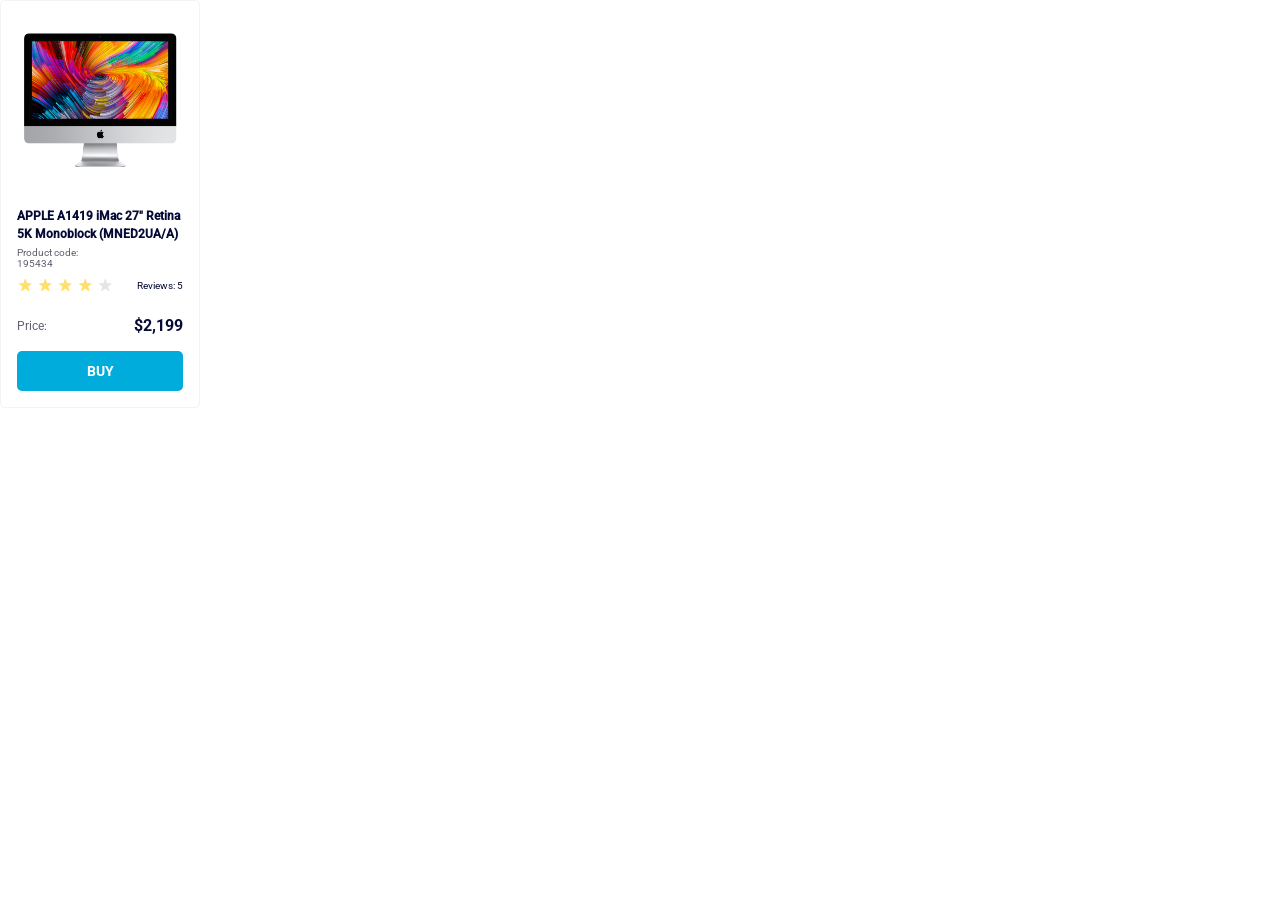
<file: index.html>
<!doctype html><html lang="en"><head><meta charset="utf-8"><meta name="viewport" content="width=device-width, initial-scale=1.0"><title>Product cards</title><link rel="stylesheet" href="layout_product-cards.e21dd034.css"></head><body> <div class="card" data-qa="card"> <img class="card__product-image" src="imac.202c52ff.jpeg" alt="iMac Image"> <h2 class="card__title"> APPLE A1419 iMac 27" Retina <br> 5K Monoblock (MNED2UA/A) </h2> <p class="card__code">Product code: 195434</p> <div class="card__review"> <div class="stars stars--4"> <div class="stars__star"></div> <div class="stars__star"></div> <div class="stars__star"></div> <div class="stars__star"></div> <div class="stars__star"></div> </div> <div class="card__review-reviews">Reviews: 5</div> </div> <div class="card__price"> <p class="card__price-description">Price:</p> <p class="card__price-value">$2,199</p> </div> <div class="card__button" href="#" data-qa="hover"> Buy </div> </div> </body></html>
</file>
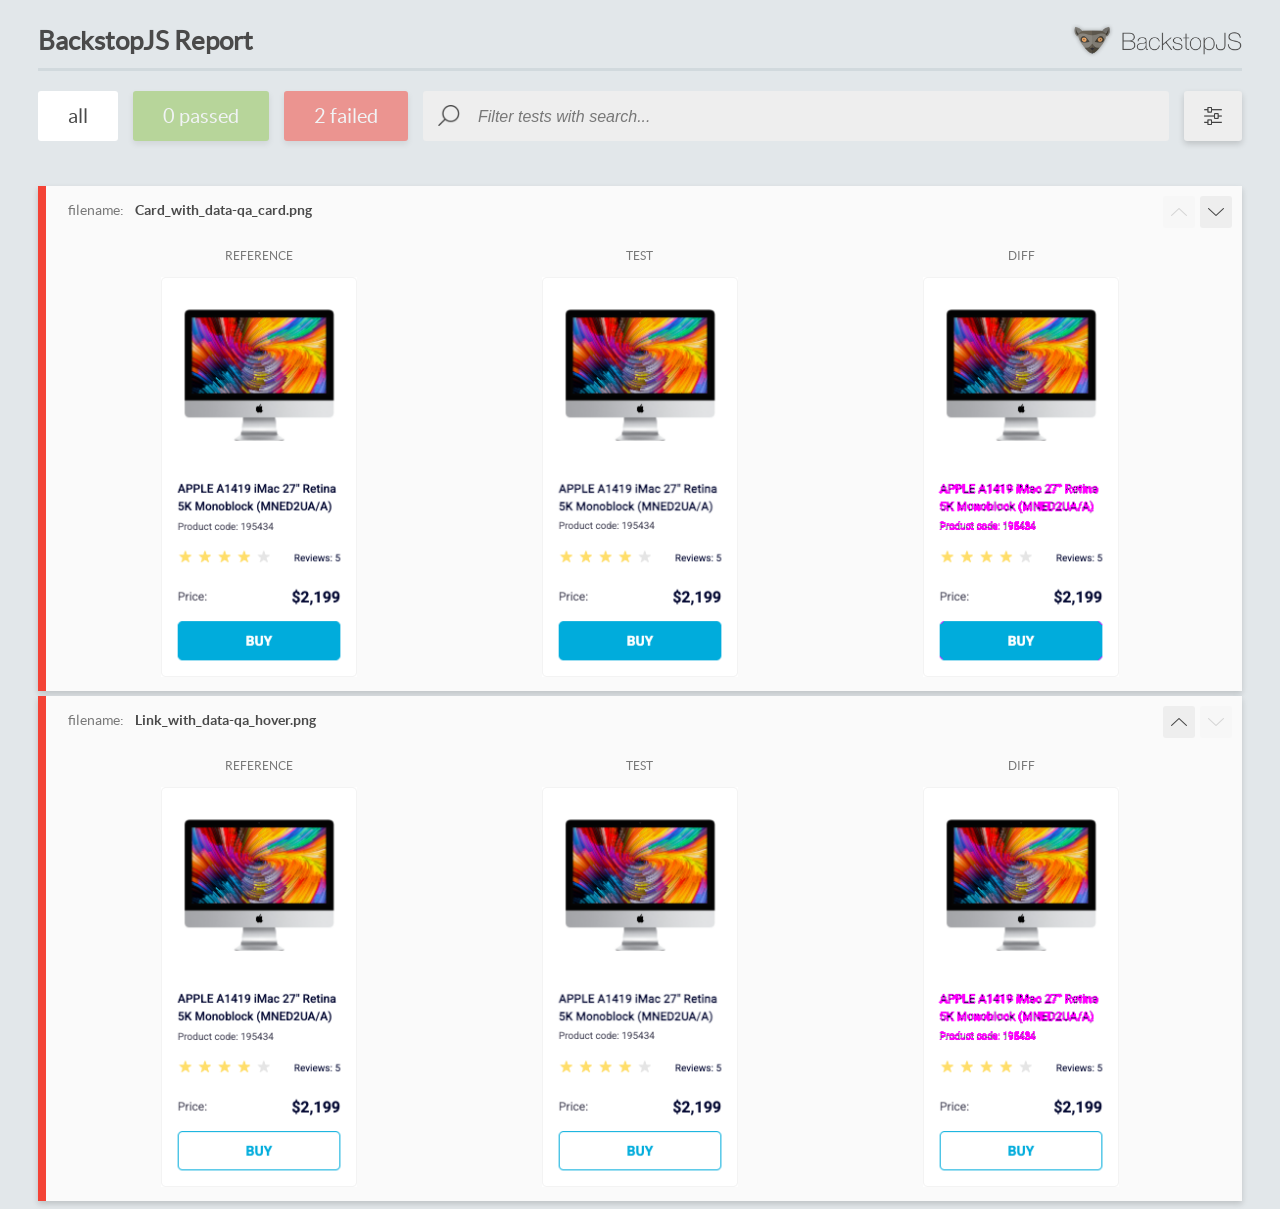
<file: report/html_report/index.html>
<!DOCTYPE html>
<html>
  <head>
    <meta charset="utf-8">
    <!-- Disable Cache -->
    <meta http-equiv="Cache-Control" content="no-cache, no-store, must-revalidate">
    <meta http-equiv="Pragma" content="no-cache">
    <meta http-equiv="Expires" content="0">

    <title>BackstopJS Report</title>

    <style>
      @font-face {
          font-family: 'latoregular';
          src: url('./assets/fonts/lato-regular-webfont.woff2') format('woff2'),
              url('./assets/fonts/lato-regular-webfont.woff') format('woff');
          font-weight: 400;
          font-style: normal;
      }
      @font-face {
          font-family: 'latobold';
          src: url('./assets/fonts/lato-bold-webfont.woff2') format('woff2'),
              url('./assets/fonts/lato-bold-webfont.woff') format('woff');
          font-weight: 700;
          font-style: normal;
      }

      .ReactModal__Body--open {
          overflow: hidden;
      }
      .ReactModal__Body--open .header {
        display: none;
      }

    </style>
  </head>
  <body style="background-color: #E2E7EA">
    <div id="root">

    </div>
    <script>
      function report (report) { // eslint-disable-line no-unused-vars
        window.tests = report;
      }
    </script>
    <script src="config.js"></script>
    <script src="index_bundle.js"></script>
  </body>
</html>
</file>
<file: layout_product-cards.e21dd034.css>
@font-face{font-family:RobotoRegular;src:url(Roboto-Regular.0e99fe8d.ttf)}@font-face{font-family:RobotoMedium;src:url(Roboto-Medium.7ec672b0.ttf)}@font-face{font-family:RobotoBold;src:url(Roboto-Bold.7897643f.ttf)}body{margin:0}.stars{display:flex}.stars__star{background-image:url(star.0aa15587.svg);background-position:50%;background-repeat:no-repeat;width:16px;height:16px;margin-right:4px}.stars__star:last-child{margin-right:0}.stars--1 .stars__star:nth-child(-n+1),.stars--2 .stars__star:nth-child(-n+2),.stars--3 .stars__star:nth-child(-n+3),.stars--4 .stars__star:nth-child(-n+4),.stars--5 .stars__star:nth-child(-n+5){background-image:url(star-active.1a24ce14.svg)}.card{box-sizing:border-box;background-color:#fff;border:1px solid #f3f3f3;border-radius:5px;flex-direction:column;justify-content:center;width:200px;height:408px;display:flex;position:absolute}.card__product-image{width:160px;height:134px;margin-block:32px 0;margin-inline:19px;position:relative}.card__title{color:#060b35;margin-block:40px 0;margin-inline:16px;font-family:RobotoMedium,sans-serif;font-size:12px;line-height:18px}.card__code{color:#616070;width:98px;height:14px;margin-block:4px 0;margin-inline:16px;font-family:RobotoRegular,sans-serif;font-size:10px}.card__review{justify-content:space-between;align-items:flex-end;height:16px;margin-block:16px 0;margin-inline:16px;display:flex}.card__review-reviews{color:#060b35;font-family:RobotoRegular,sans-serif;font-size:10px;line-height:14px}.card__price{justify-content:space-between;align-items:center;height:18px;margin-block:24px 0;margin-inline:16px;display:flex}.card__price-description{color:#616070;font-family:RobotoRegular,sans-serif;font-size:12px;line-height:18px}.card__price-value{color:#060b35;font-family:RobotoBold,sans-serif;font-size:16px;line-height:18px}.card__button{color:#fff;text-align:center;text-transform:uppercase;background-color:#00acdc;border-radius:5px;justify-content:center;align-items:center;height:40px;margin-block:16px;margin-inline:16px;font-family:RobotoBold,sans-serif;font-size:14px;line-height:16px;transition:all .25s;display:flex}.card__button:hover{color:#00acdc;box-sizing:border-box;background-color:#fff;border:1px solid #00acdc}*{box-sizing:border-box;margin:0;padding:0}
/*# sourceMappingURL=layout_product-cards.e21dd034.css.map */
</file>
